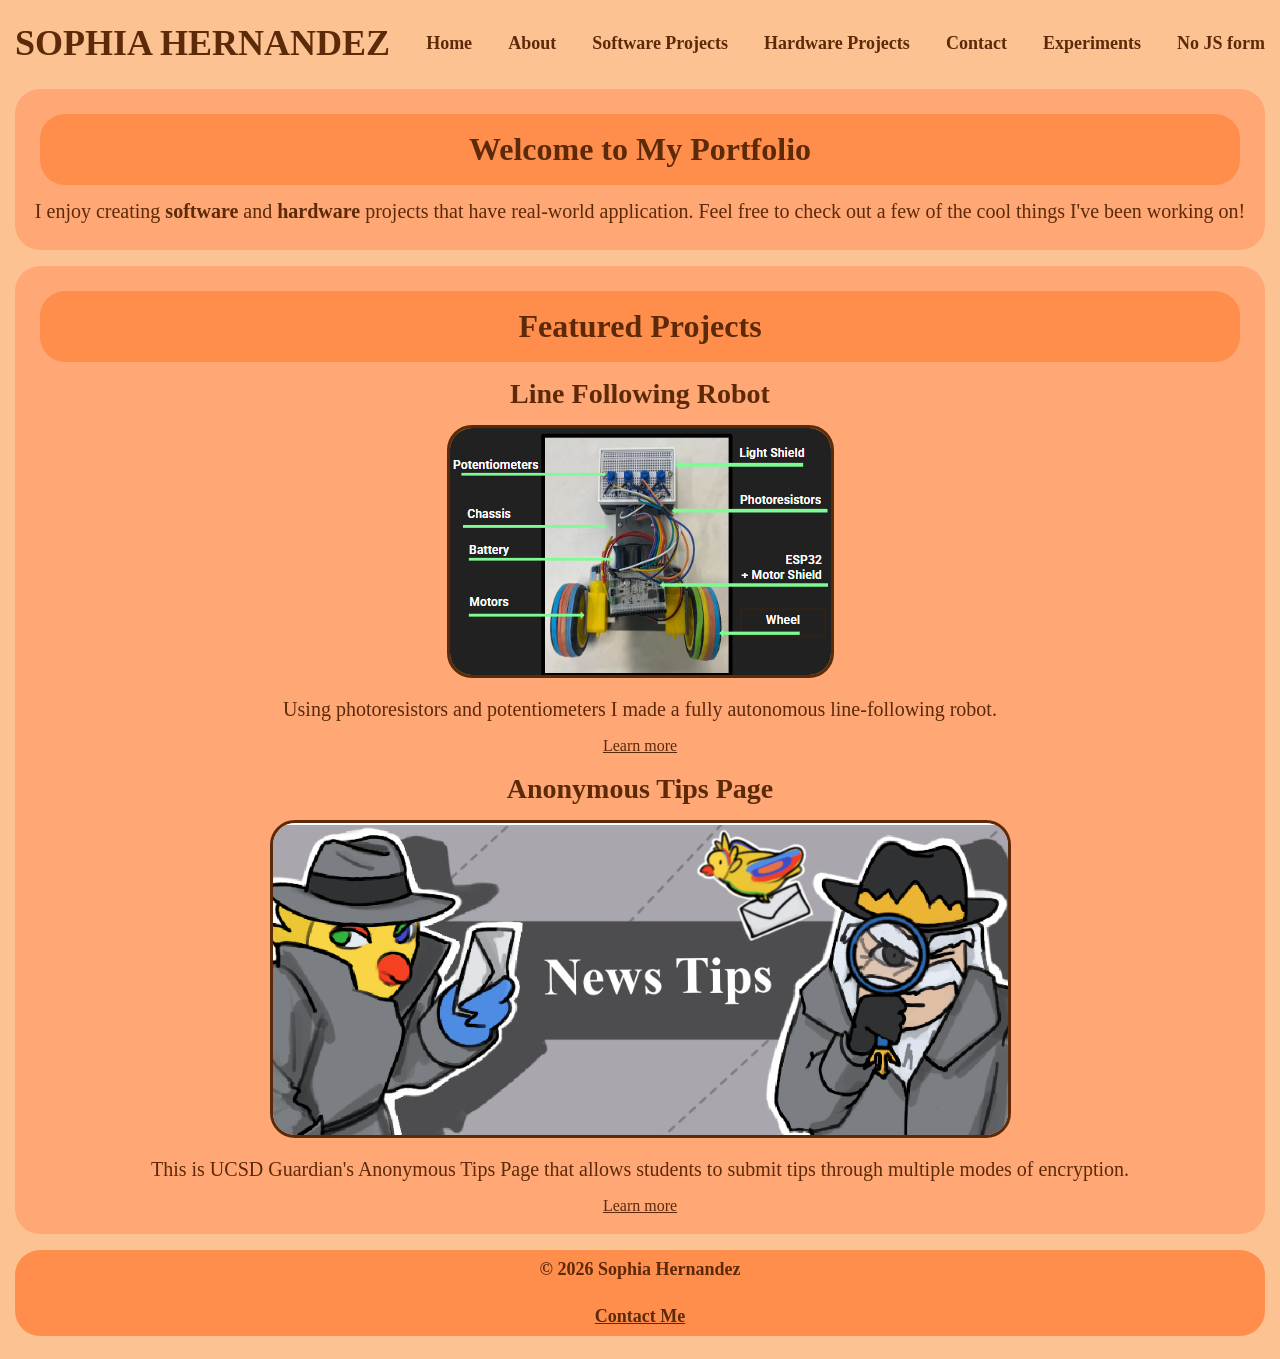
<file: index.html>
<!DOCTYPE html>
<html lang="en">
<head>
    <meta charset="UTF-8">
    <meta name="viewport" content="width=device-width, initial-scale=1.0">

    <title>Sophia Hernandez - Portfolio</title>
    <link rel="stylesheet" href="styles.css">
</head>

<body>
    <header>
        <nav>
            <ul>
                <li><h1>SOPHIA HERNANDEZ</h1></li>
                <li><a href="index.html">Home</a></li>
                <li><a href="about.html">About</a></li>
                <li><a href="software.html">Software Projects</a></li>
                <li><a href="hardware.html">Hardware Projects</a></li>
                <li><a href="contact.html">Contact</a></li>
                <li><a href="experiments.html">Experiments</a></li>
                <li><a href="form-no-js.html">No JS form</a></li>
            </ul>
        </nav>
    </header>

    <main>
        <section>
            <h2>Welcome to My Portfolio</h2>
            <p>
                I enjoy creating <strong>software</strong> and <strong>hardware</strong> projects 
                that have real-world application. Feel free to check out a few of the cool things I've been
                working on!
            </p>
        </section>
        <section>
            <h2>Featured Projects</h2>
            <article>
                <h3>Line Following Robot</h3>
                    <picture>
                        <source srcset="images/line-robot.png" type="image/png">
                        <img src="images/line-robot.png" alt="Line Following Robot with materials highlighted: Light shield,
                        photoresistors, potentiometers, motors, ESP32, wheel, motor shield, battery, and chassis.">
                    </picture>
                <p>Using photoresistors and potentiometers I made a fully autonomous line-following robot.</p>
                <a href="hardware.html">Learn more</a>
            </article>
            <article>
                <h3>Anonymous Tips Page</h3>
                    <picture>
                        <source srcset="images/anon-tips.png" type="image/png">
                        <img src="images/anon-tips.png" alt="Anonymous Tips Page Title Card with two investigator birds in the background.">
                    </picture>
                <p>This is UCSD Guardian's Anonymous Tips Page that allows students to submit tips through multiple modes of encryption.</p>
                <a href="software.html">Learn more</a>
            </article>
        </section>
    </main>

    <footer>
        <p>&copy; 2026 Sophia Hernandez</p>
        <p><a href="contact.html">Contact Me</a></p>
    </footer>
</body>
</html>
</file>
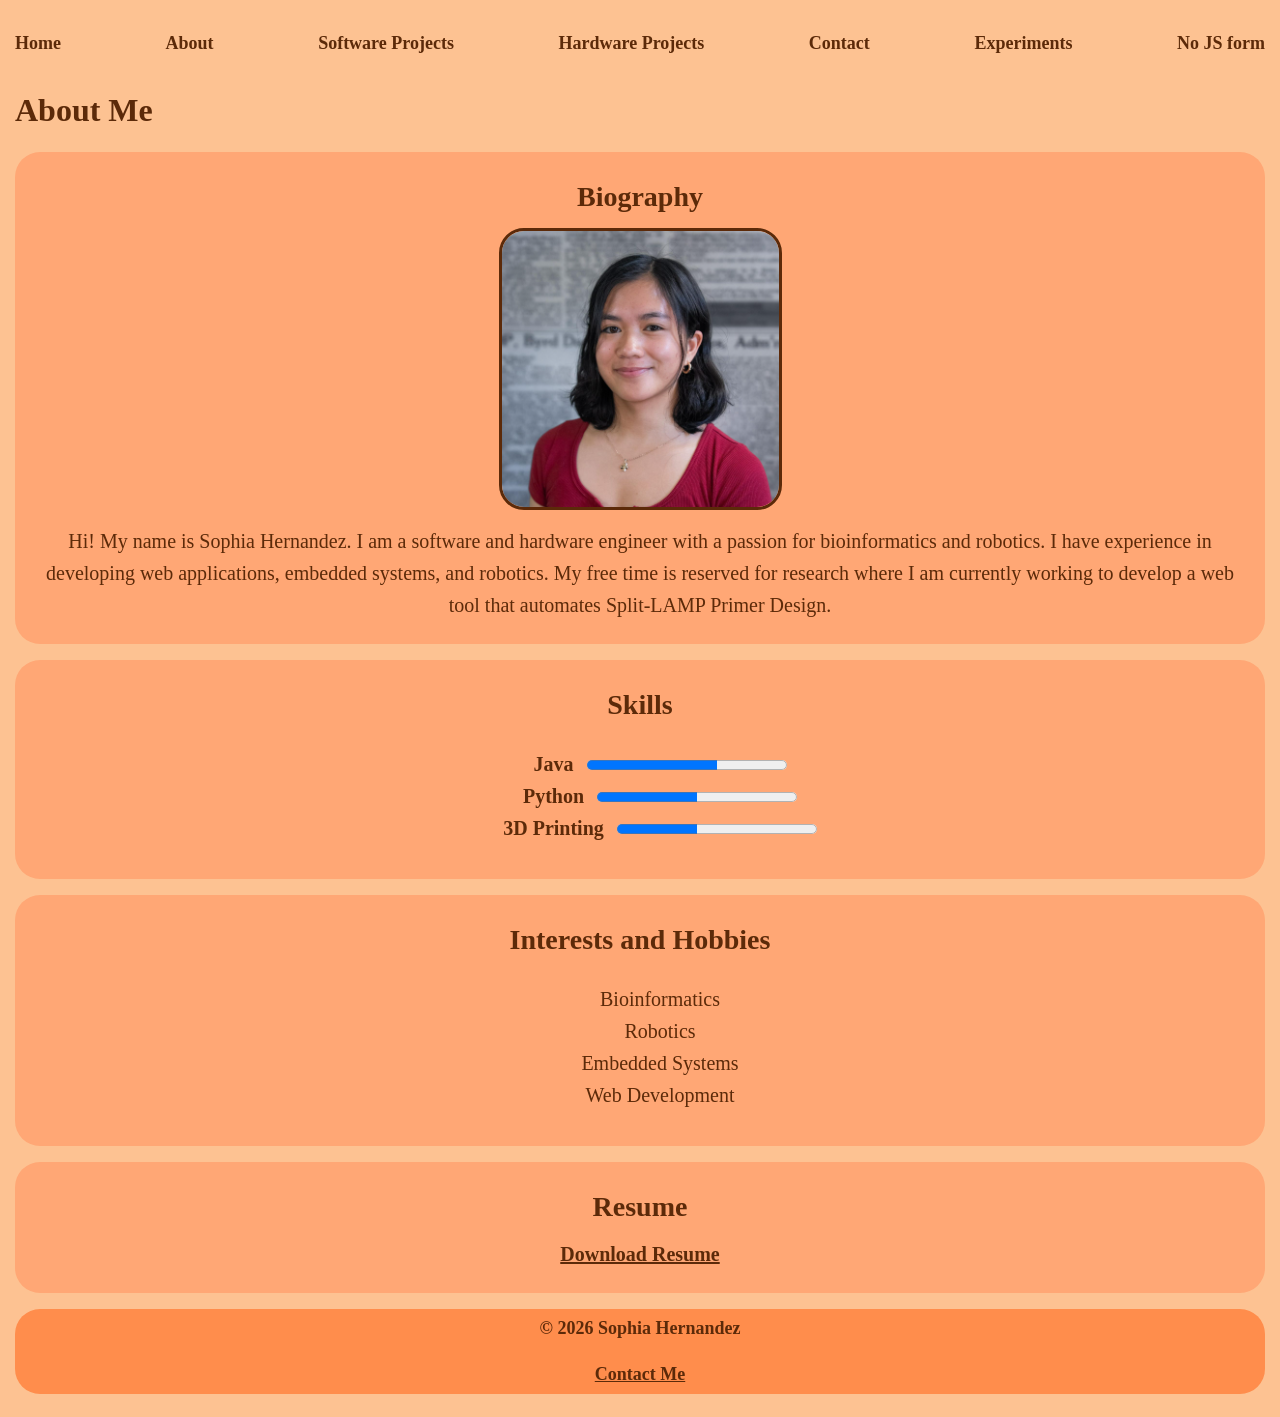
<file: about.html>
<!DOCTYPE html>
<html lang="en">
<head>
    <meta charset="UTF-8">
    <meta name="viewport" content="width=device-width, initial-scale=1.0">

    <title>About | Sophia Hernandez</title>
    <link rel="stylesheet" href="styles.css">
</head>

<body>
    <header>
        <nav>
            <ul>
                <li><a href="index.html">Home</a></li>
                <li><a href="about.html">About</a></li>
                <li><a href="software.html">Software Projects</a></li>
                <li><a href="hardware.html">Hardware Projects</a></li>
                <li><a href="contact.html">Contact</a></li>
                <li><a href="experiments.html">Experiments</a></li>
                <li><a href="form-no-js.html">No JS form</a></li>
            </ul>
        </nav>

    </header>

    <main>
        <h2>About Me</h2>

        <section>
            <h3>Biography</h3>
            <img src="images/portrait-sophia.png" alt="Sophia smiling and wearing a red shirt.">
            <p>
                Hi! My name is Sophia Hernandez. I am a software and hardware engineer with a passion for bioinformatics and robotics.
                I have experience in developing web applications, embedded systems, and robotics. My free time is reserved for research where
                I am currently working to develop a web tool that automates Split-LAMP Primer Design.
            </p>
        </section>
        
        <section>
            <h3>Skills</h3>
            <ul>
                <li>
                    <label for="skill-java">Java</label>
                    <progress id="skill-java" value="65" max="100"></progress>
                </li>
                <li>
                    <label for="skill-python">Python</label>
                    <progress id="skill-python" value="50" max="100"></progress>
                </li>
                <li>
                    <label for="skill-3D-printing">3D Printing</label>
                    <progress id="skill-3D-printing" value="40" max="100"></progress>
                </li>
            </ul>
        </section>

        <section>
            <h3>Interests and Hobbies</h3>
            <ul>
                <li>Bioinformatics</li>
                <li>Robotics</li>
                <li>Embedded Systems</li>
                <li>Web Development</li>
            </ul>
        </section>

        <section>
            <h3>Resume</h3>
            <p><a href="resume.pdf" target="_blank" rel="noopener noreferrer">Download Resume</a></p>
        </section>
    </main>

    <footer>
        <p>&copy; 2026 Sophia Hernandez</p>
        <p><a href="contact.html">Contact Me</a></p>
    </footer>
</body>
</html>
</file>
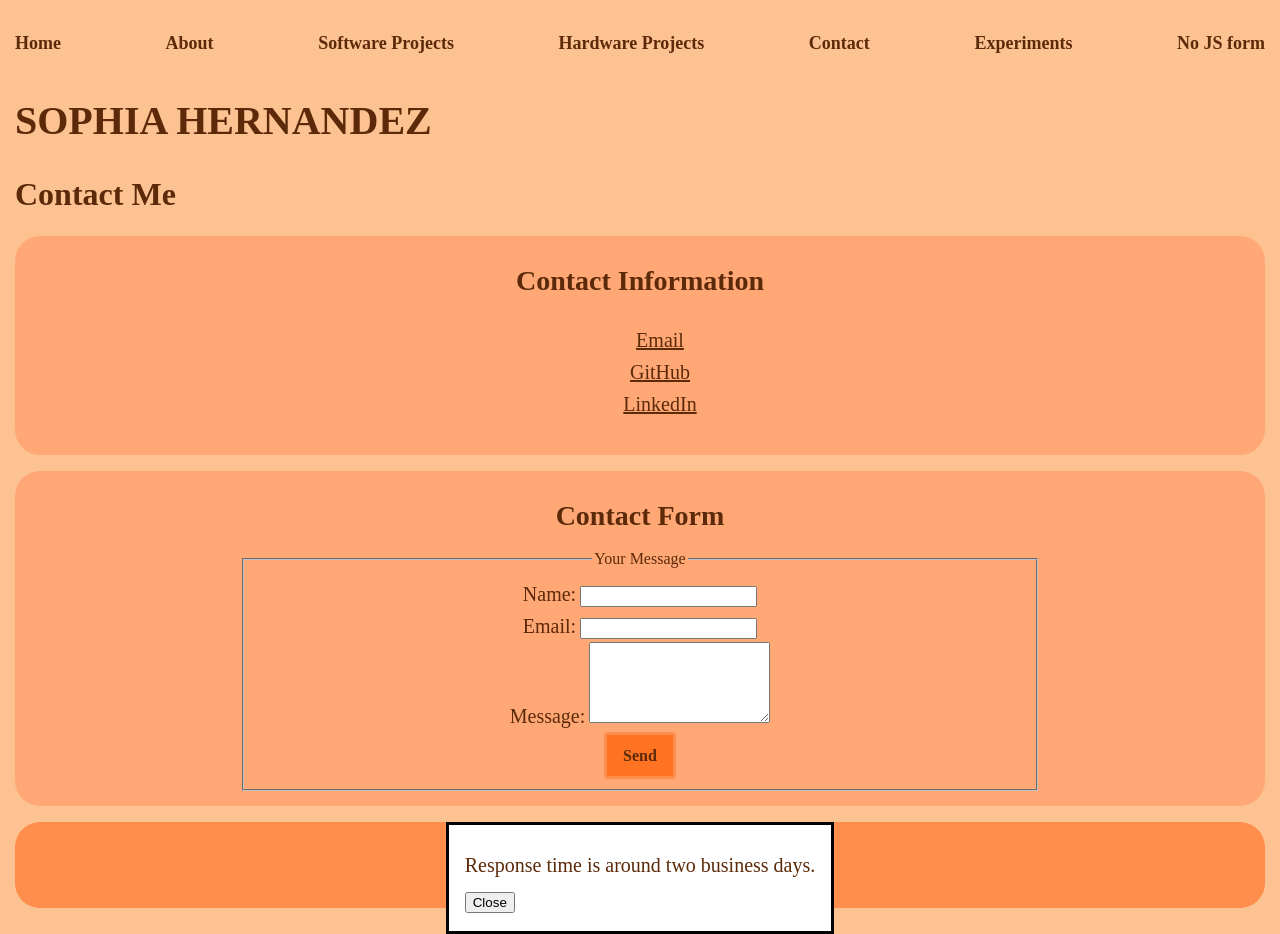
<file: contact.html>
<!DOCTYPE html>
<html lang="en">
<head>
    <meta charset="UTF-8">
    <meta name="viewport" content="width=device-width, initial-scale=1.0">

    <title>Contact | Sophia Hernandez</title>
    <link rel="stylesheet" href="styles.css">
</head>

<body>
    <header>
        <nav>
            <ul>
                <li><a href="index.html">Home</a></li>
                <li><a href="about.html">About</a></li>
                <li><a href="software.html">Software Projects</a></li>
                <li><a href="hardware.html">Hardware Projects</a></li>
                <li><a href="contact.html">Contact</a></li>
                <li><a href="experiments.html">Experiments</a></li>
                <li><a href="form-no-js.html">No JS form</a></li>
            </ul>
        </nav>
        <h1>SOPHIA HERNANDEZ</h1>
    </header>

    <main>
        <h2>Contact Me</h2>

        <section>
            <h3>Contact Information</h3>
            <ul>
                <li><a href="mailto:seh013@ucsd.edu">Email</a></li>
                <li><a href="https://github.com/zenbladee" target="_blank" rel="noopener noreferrer">GitHub</a></li>
                <li><a href="https://www.linkedin.com/in/sophia-hernandez-35a32a337" target="_blank" rel="noopener noreferrer">LinkedIn</a></li>
            </ul>
        </section>
        
        <section>
            <h3>Contact Form</h3>
            <form action="#" method="post">
                <fieldset>
                    <legend>Your Message</legend>

                    <label for="name">Name:</label>
                    <input type="text" id="name" name="name" required>  

                    <br>

                    <label for="email">Email:</label>
                    <input type="email" id="email" name="email" required>

                    <br>

                    <label for="message">Message:</label>
                    <textarea id="message" name="message" rows="5" required></textarea>

                    <br>

                    <button type="submit">Send</button>
                </fieldset>
            </form>
        </section>

        <dialog id="contact-dialog" open>
            <p>Response time is around two business days.</p>
            <button commandfor="contact-dialog" command="close">Close</button>
        </dialog>

        <noscript>
            <p>This site can operate without JavaScript.</p>
        </noscript>
    </main>

    <footer>
        <p>&copy; 2026 Sophia Hernandez</p>
        <p><a href="contact.html">Contact Me</a></p>
    </footer>
</body>
</html>
</file>
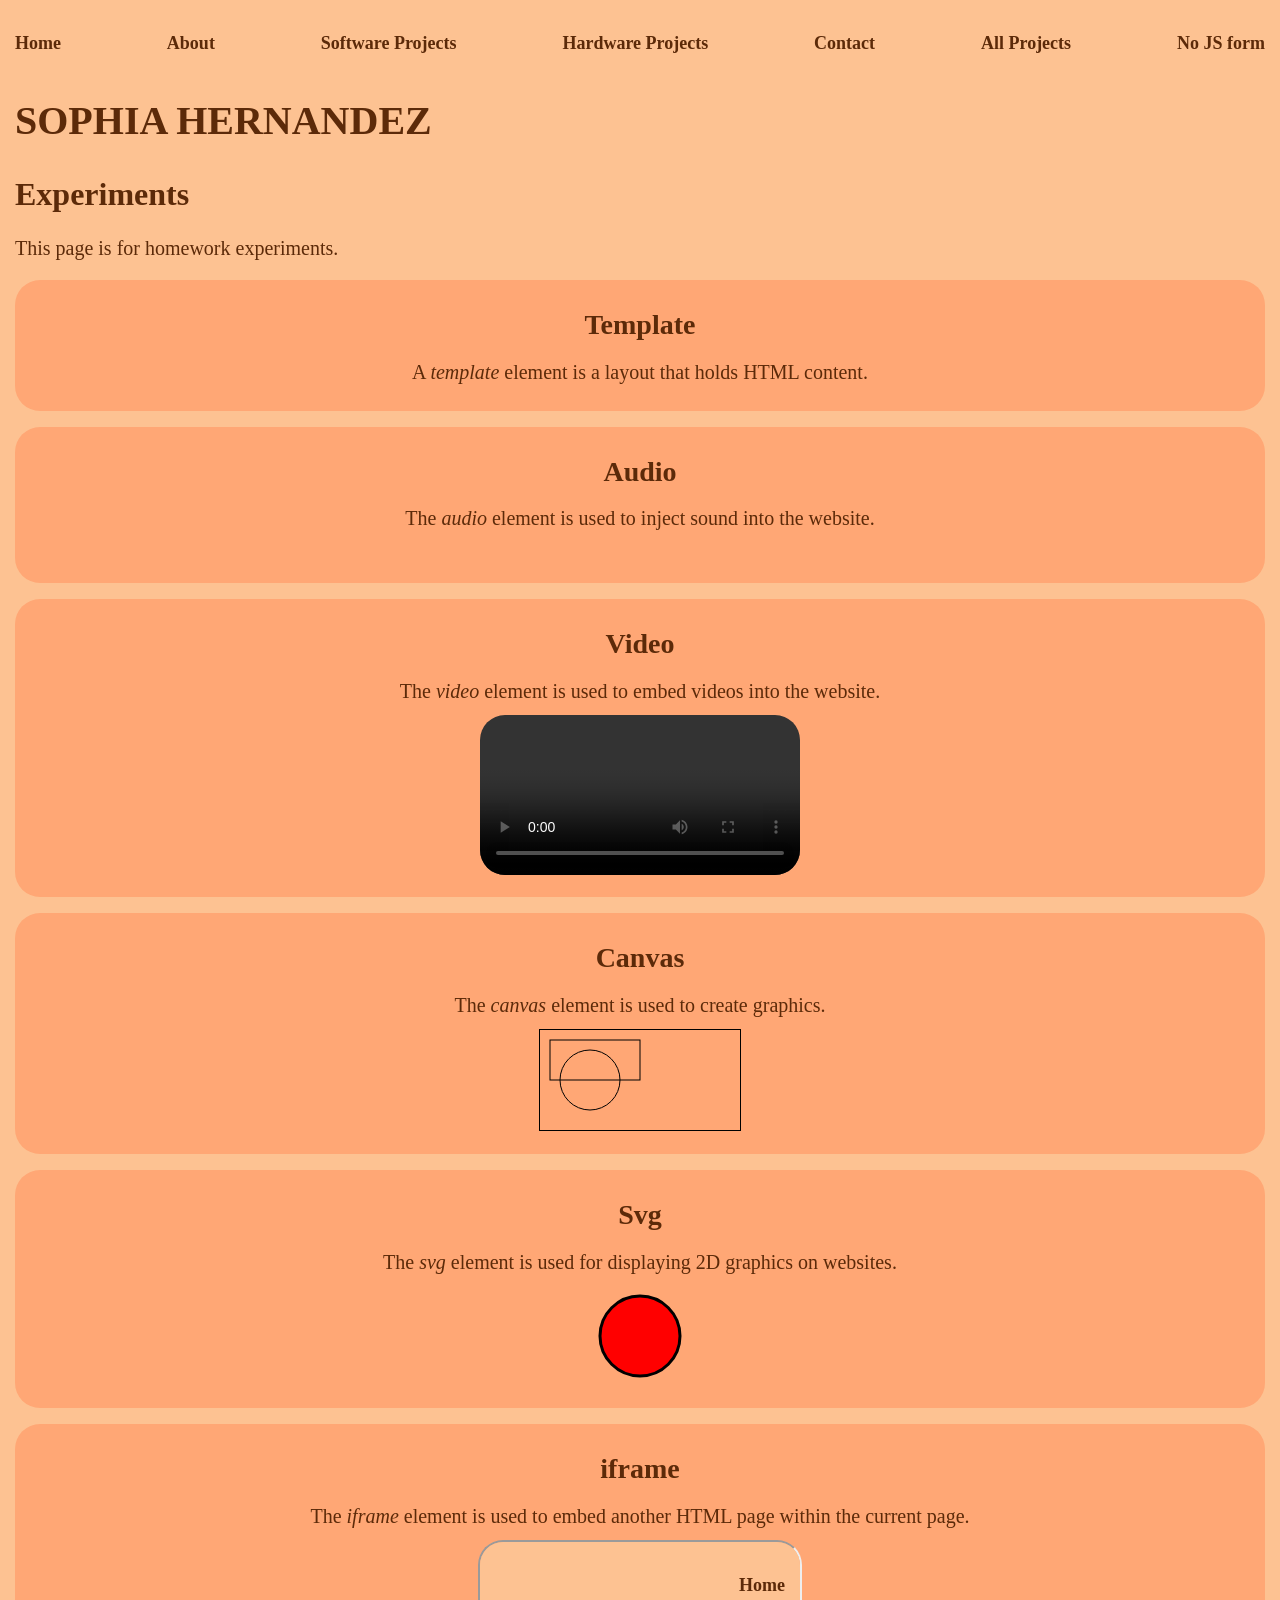
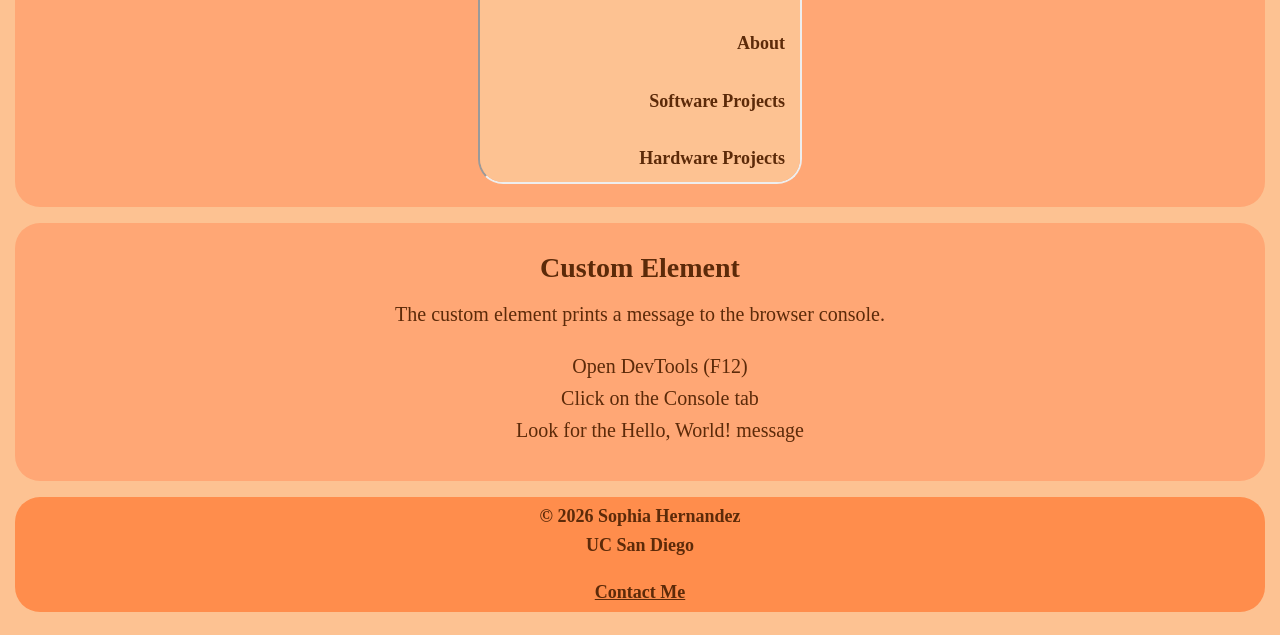
<file: experiments.html>
<!DOCTYPE html>
<html lang="en">
<head>
    <meta charset="UTF-8">
    <meta name="viewport" content="width=device-width, initial-scale=1.0">

    <title>Experiments | Sophia Hernandez</title>
    <link rel="stylesheet" href="styles.css">

</head>

<body>
    <header>
        <nav>
            <ul>
                <li><a href="index.html">Home</a></li>
                <li><a href="about.html">About</a></li>
                <li><a href="software.html">Software Projects</a></li>
                <li><a href="hardware.html">Hardware Projects</a></li>
                <li><a href="contact.html">Contact</a></li>
                <li><a href="experiments.html">All Projects</a></li>
                <li><a href="form-no-js.html">No JS form</a></li>
            </ul>
        </nav>
        <h1>SOPHIA HERNANDEZ</h1>
    </header>

    <main>
        <h2>Experiments</h2>

        <p>
            This page is for homework experiments.
        </p>

        <section>
            <h3>Template</h3>
            <p>
                A <em>template</em> element is a layout that holds HTML content.
            </p>
            <template id="paragraph-template">
                <h4>Template Title</h4>
                <p>This is a paragraph inside the template.</p>
            </template>
        </section>

        <section>
            <h3>Audio</h3>
            <p>The <em>audio</em> element is used to inject sound into the website.</p>
            <audio controls>
                <source src="audio/sample-audio.mp3" type="audio/mpeg">
            </audio>
        </section>

        <section>
            <h3>Video</h3>
            <p>The <em>video</em> element is used to embed videos into the website.</p>
            <video controls width="320" height="240">
                <source src="video/sample-video.mp4" type="video/mp4">
            </video>
        </section>

        <section>
            <h3>Canvas</h3>
            <p>The <em>canvas</em> element is used to create graphics.</p>
            <canvas id="myCanvas" width="200" height="100" style="border:1px solid #000000;">
            </canvas>
        </section>

        <section>
            <h3>Svg</h3>
            <div>
                <p>
                    The <em>svg</em> element is used for displaying 2D graphics on websites.
                </p>
                <svg width="100" height="100">
                    <circle cx="50" cy="50" r="40" stroke="black" stroke-width="3" fill="red" />
                </svg>
            </div>
        </section>

        <section>
            <h3>iframe</h3>
            <p>The <em>iframe</em> element is used to embed another HTML page within the current page.</p>
            <iframe src="about.html" width="320" height="240"></iframe>
        </section>

        <section>
            <h3>Custom Element</h3>
            <p> 
                The custom element prints a message to the browser console.
            </p>
            <ol>
                <li>Open DevTools (<span>F12</span>)</li>
                <li>Click on the Console tab</li>
                <li>Look for the Hello, World! message</li>
            </ol>
            <hello-world></hello-world>
        </section>

    </main>
    <footer>
        <p>&copy; 2026 Sophia Hernandez <br> UC San Diego</p>
        <p><a href="contact.html">Contact Me</a></p>
    </footer>

    <script>
        const canvas = document.getElementById('myCanvas');
        const ctx = canvas.getContext('2d');
        ctx.strokeStyle ="black";
        ctx.strokeRect(10, 10, 90, 40);
        ctx.beginPath();
        ctx.arc(50, 50, 30, 0, 2 * Math.PI);
        ctx.stroke();
    </script>

    <script>
        class HelloWorld extends HTMLElement {
            connectedCallback() {
                console.log('Hello World!');
            }
        }

        customElements.define('hello-world', HelloWorld);
    </script>
</body>
</html>
</file>
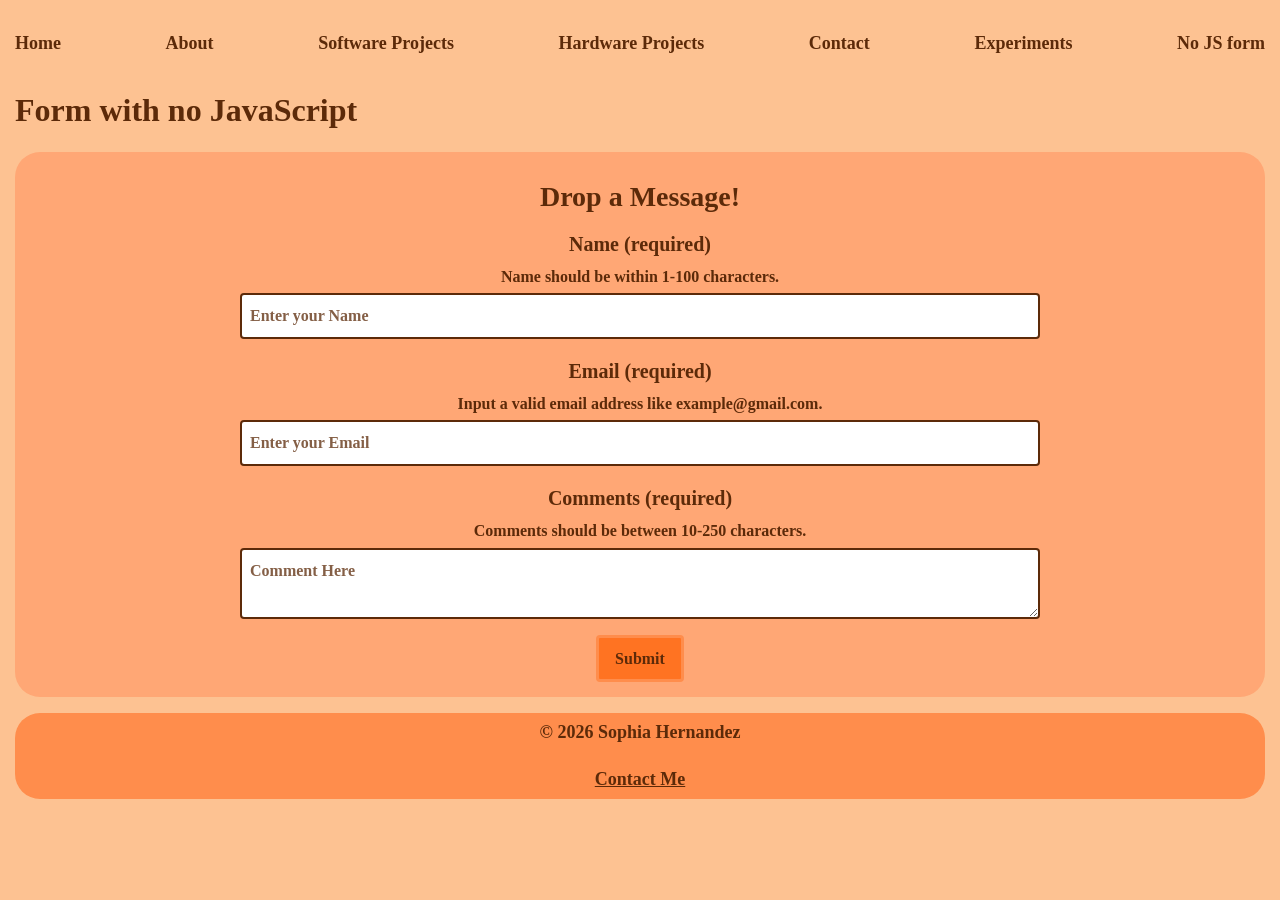
<file: form-no-js.html>
<!DOCTYPE html>
<html lang="en">
<head>
    <meta charset="UTF-8">
    <meta name="viewport" content="width=device-width, initial-scale=1.0">

    <title>No JS Contact Form | Sophia Hernandez</title>
    <link rel="stylesheet" href="styles.css">
</head>

<body>
    <header>
        <nav>
            <ul>
                <li><a href="index.html">Home</a></li>
                <li><a href="about.html">About</a></li>
                <li><a href="software.html">Software Projects</a></li>
                <li><a href="hardware.html">Hardware Projects</a></li>
                <li><a href="contact.html">Contact</a></li>
                <li><a href="experiments.html">Experiments</a></li>
                <li><a href="form-no-js.html">No JS form</a></li>
            </ul>
        </nav>
    </header>

    <main>
        <h2>Form with no JavaScript</h2>

        <section>
            <h3>Drop a Message!</h3>

            <form action="https://httpbin.org/post" method="post">
                <!-- name field -->
                 <div class="field">
                    <label for="name">Name (required)</label>
                    <small id="name-hint" aria-describedby="name">Name should be within 1-100 characters.</small>
                    <input type="text" id="name" name="name" autocomplete="name" placeholder="Enter your Name" minlength="1" maxlength="100" required>                
                </div>

                <!-- email field -->
                <div class="field">
                    <label for="email">Email (required) </label>
                    <small id="email-hint" aria-describedby="email">Input a valid email address like example@gmail.com.</small>
                    <input type="email" id="email" name="email" autocomplete="email" placeholder="Enter your Email" required>
                </div>

                <!-- comment field -->
                <div class="field">
                    <label for="comments">Comments (required)</label>
                    <small id="comments-hint" aria-describedby="comments">Comments should be between 10-250 characters.</small>
                    <textarea id="comments" name="comments" placeholder="Comment Here" required minlength="10" maxlength="250"></textarea>
                </div>

                <!-- hidden possible_bot field -->
                <input type="hidden" name="possible_bot" value="true">

                <!-- submit button -->
                <button type="submit">Submit</button>
            </form>
        </section>
        
    </main>

    <footer>
        <p>&copy; 2026 Sophia Hernandez</p>
        <p><a href="contact.html">Contact Me</a></p>
    </footer>
</body>
</html>
</file>
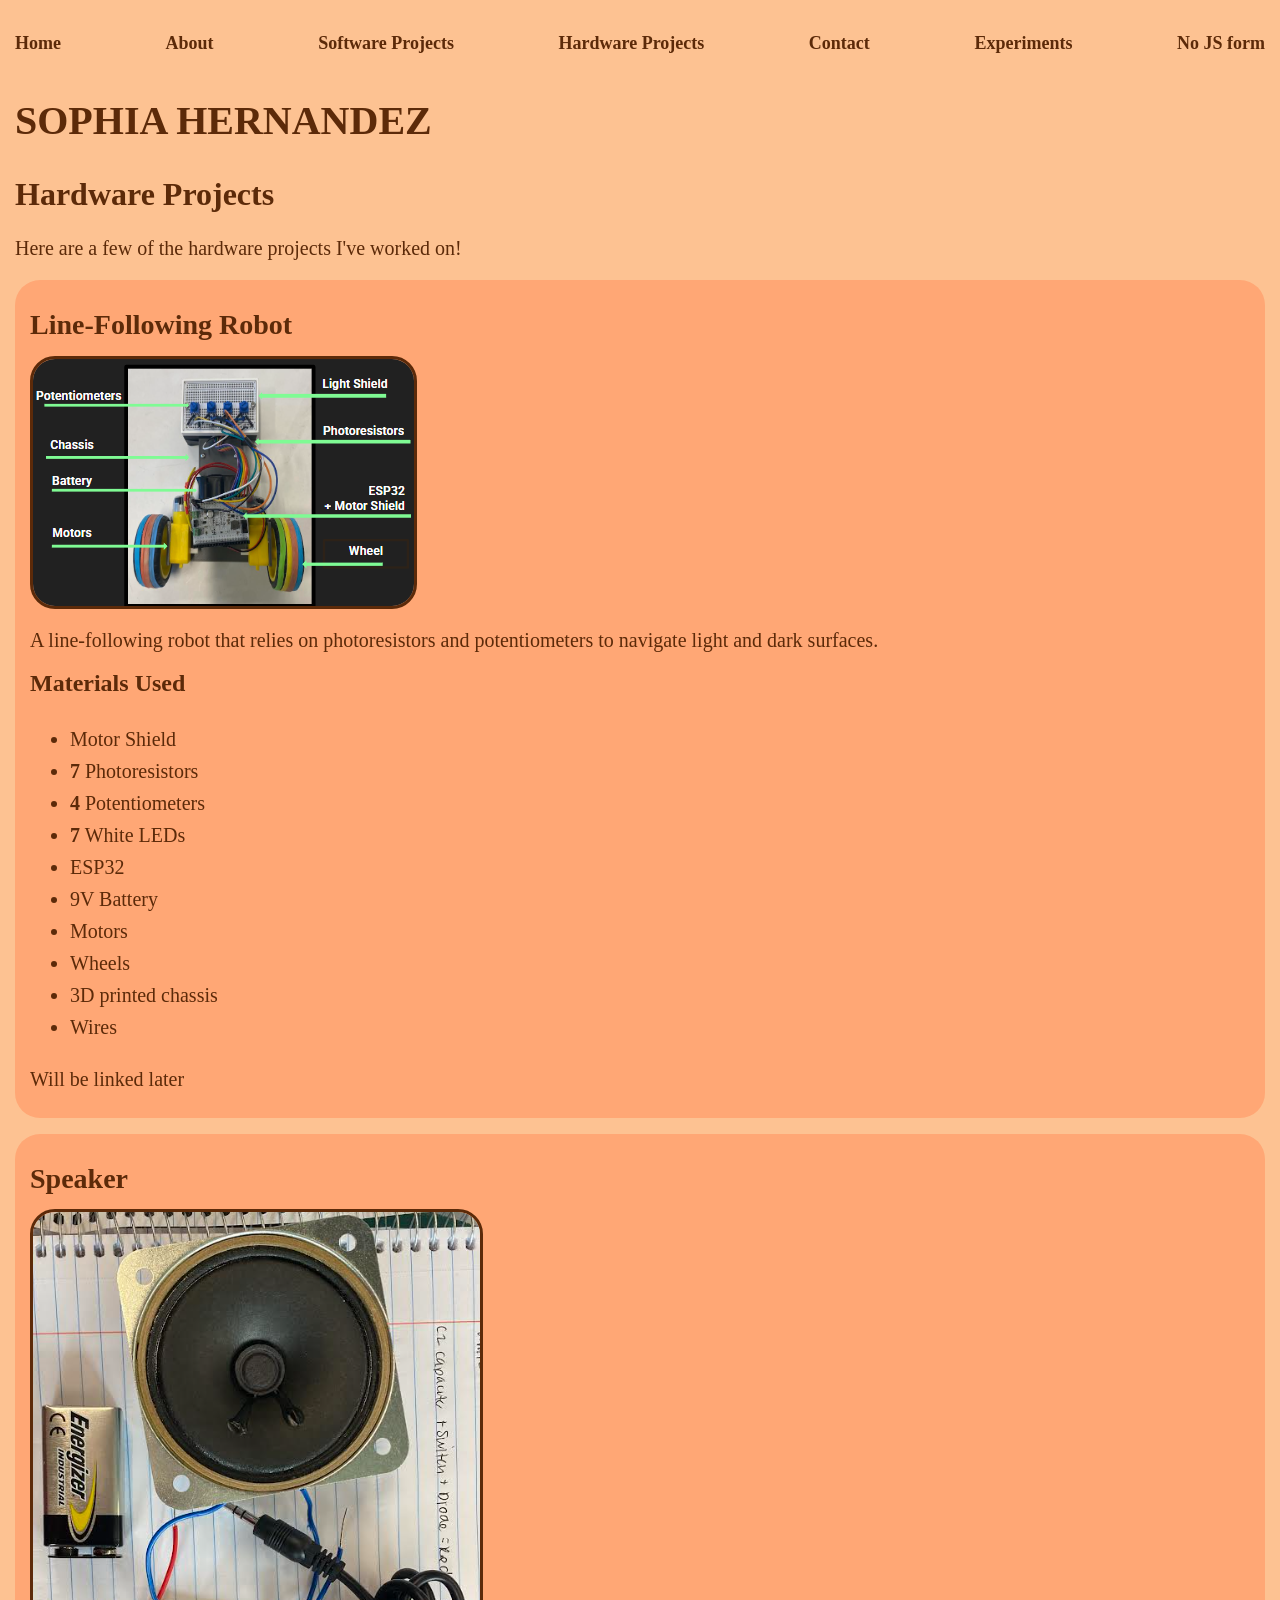
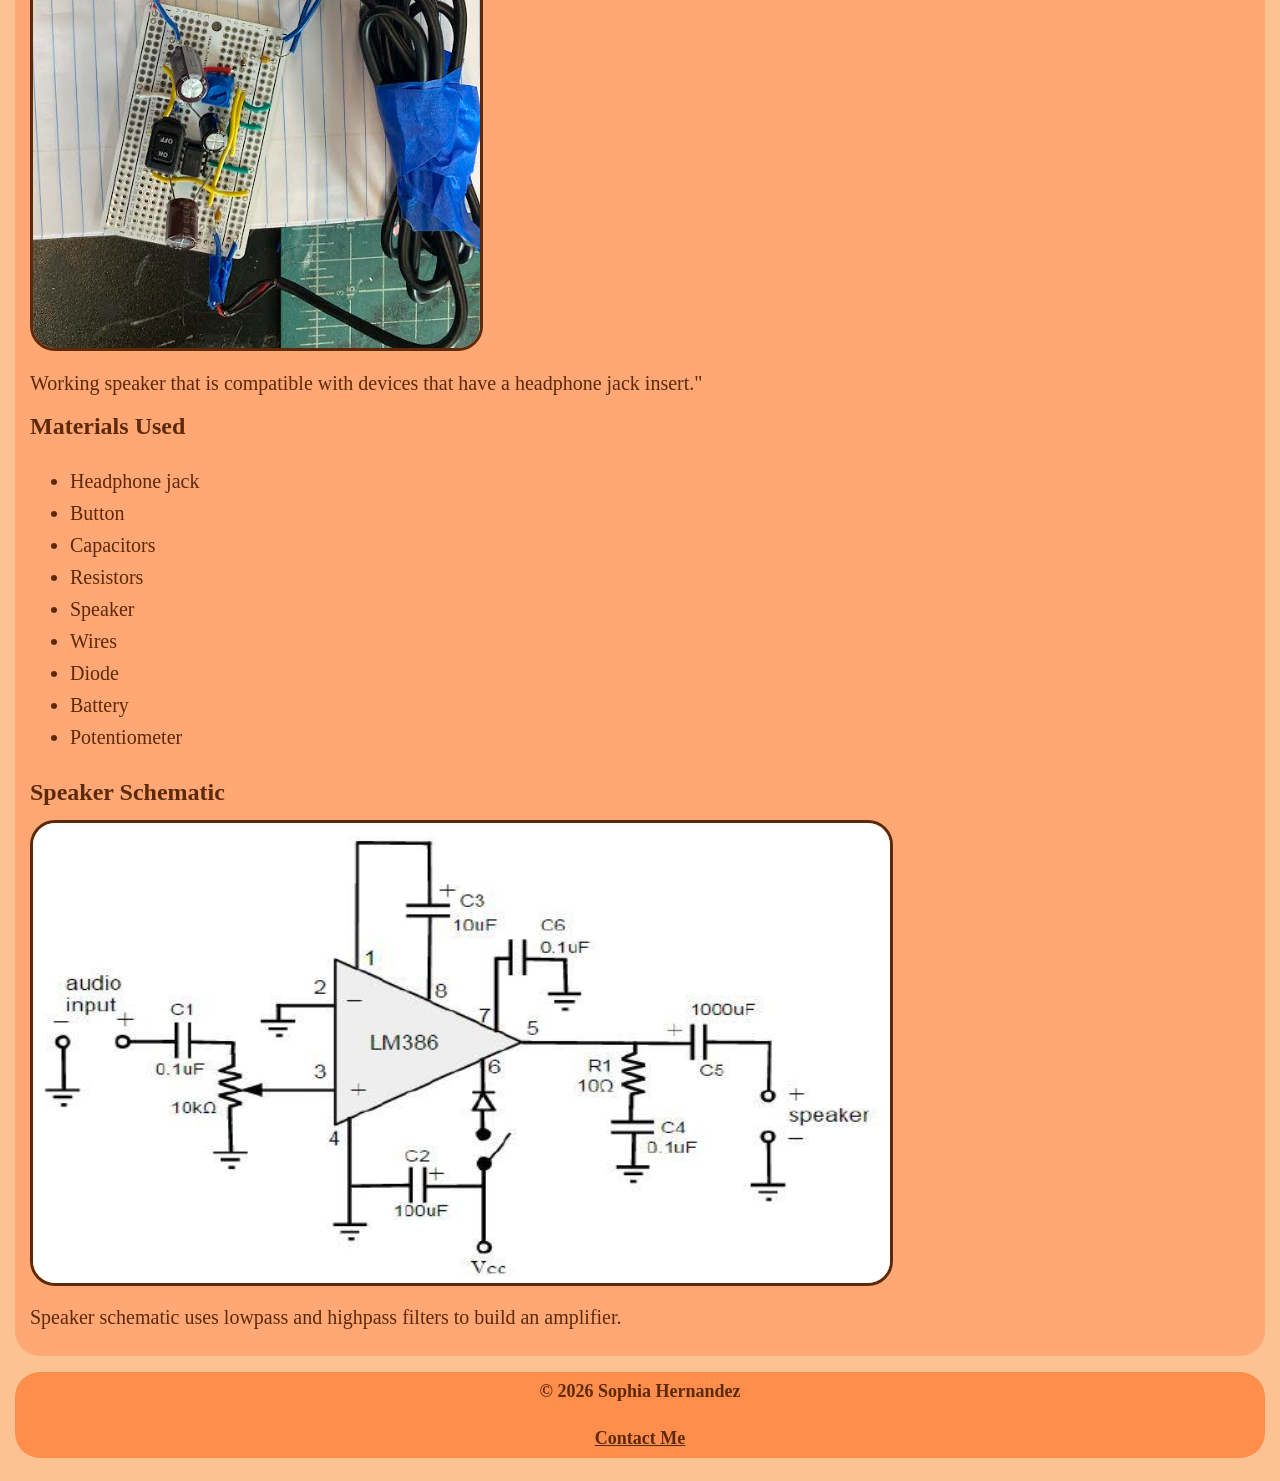
<file: hardware.html>
<!DOCTYPE html>
<html lang="en">
<head>
    <meta charset="UTF-8">
    <meta name="viewport" content="width=device-width, initial-scale=1.0">

    <title>Hardware Projects | Sophia Hernandez</title>
    <link rel="stylesheet" href="styles.css">
</head>

<body>
    <header>
        <nav>
            <ul>
                <li><a href="index.html">Home</a></li>
                <li><a href="about.html">About</a></li>
                <li><a href="software.html">Software Projects</a></li>
                <li><a href="hardware.html">Hardware Projects</a></li>
                <li><a href="contact.html">Contact</a></li>
                <li><a href="experiments.html">Experiments</a></li>
                <li><a href="form-no-js.html">No JS form</a></li>
            </ul>
        </nav>
        <h1>SOPHIA HERNANDEZ</h1>
    </header>

    <main>
        <h2>Hardware Projects</h2>
        <p>Here are a few of the hardware projects I've worked on!</p>
        <project-card>
            <article>
                <h3>Line-Following Robot</h3>
                <img src="images/line-robot.png" alt="Line Following Robot with materials highlighted: Light shield,
                    photoresistors, potentiometers, motors, ESP32, wheel, motor shield, battery, and chassis">
                <p>
                   A line-following robot that relies on photoresistors and potentiometers to navigate light and dark surfaces.
                </p>
                <h4>Materials Used</h4>
                <ul>
                    <li>Motor Shield</li>
                    <li><b>7</b> Photoresistors</li>
                    <li><b>4</b> Potentiometers</li>
                    <li><b>7</b> White LEDs</li>
                    <li>ESP32</li>
                    <li>9V Battery</li>
                    <li>Motors</li>
                    <li>Wheels</li>
                    <li>3D printed chassis</li>
                    <li>Wires</li>
                </ul>
                <p>Will be linked later</p>
            </article>
        </project-card>
        <project-card>
            <article>
                <h3>Speaker</h3>
                <img src="images/speaker.png" alt="Photograph of speaker circuit with headphone jack and speaker circuit. Background is a desk and and a notebook.">
                <p>Working speaker that is compatible with devices that have a headphone jack insert."</p>
                <h4>Materials Used</h4>
                <ul>
                    <li>Headphone jack</li>
                    <li>Button</li>
                    <li>Capacitors</li>
                    <li>Resistors</li>
                    <li>Speaker</li>
                    <li>Wires</li>
                    <li>Diode</li>
                    <li>Battery</li>
                    <li>Potentiometer</li>
                </ul>
                <h4>Speaker Schematic</h4>
                <img src="images/speaker-schematic.png" alt="Speaker schematic with all variables labeled and listed. Circuit consists of a highpass and lowpass filter.">
                <p>Speaker schematic uses lowpass and highpass filters to build an amplifier. </p>
            </article>
        </project-card>
    </main>
    <footer>
        <p>&copy; 2026 Sophia Hernandez</p>
        <p><a href="contact.html">Contact Me</a></p>
    </footer>
</body>
</html>
</file>
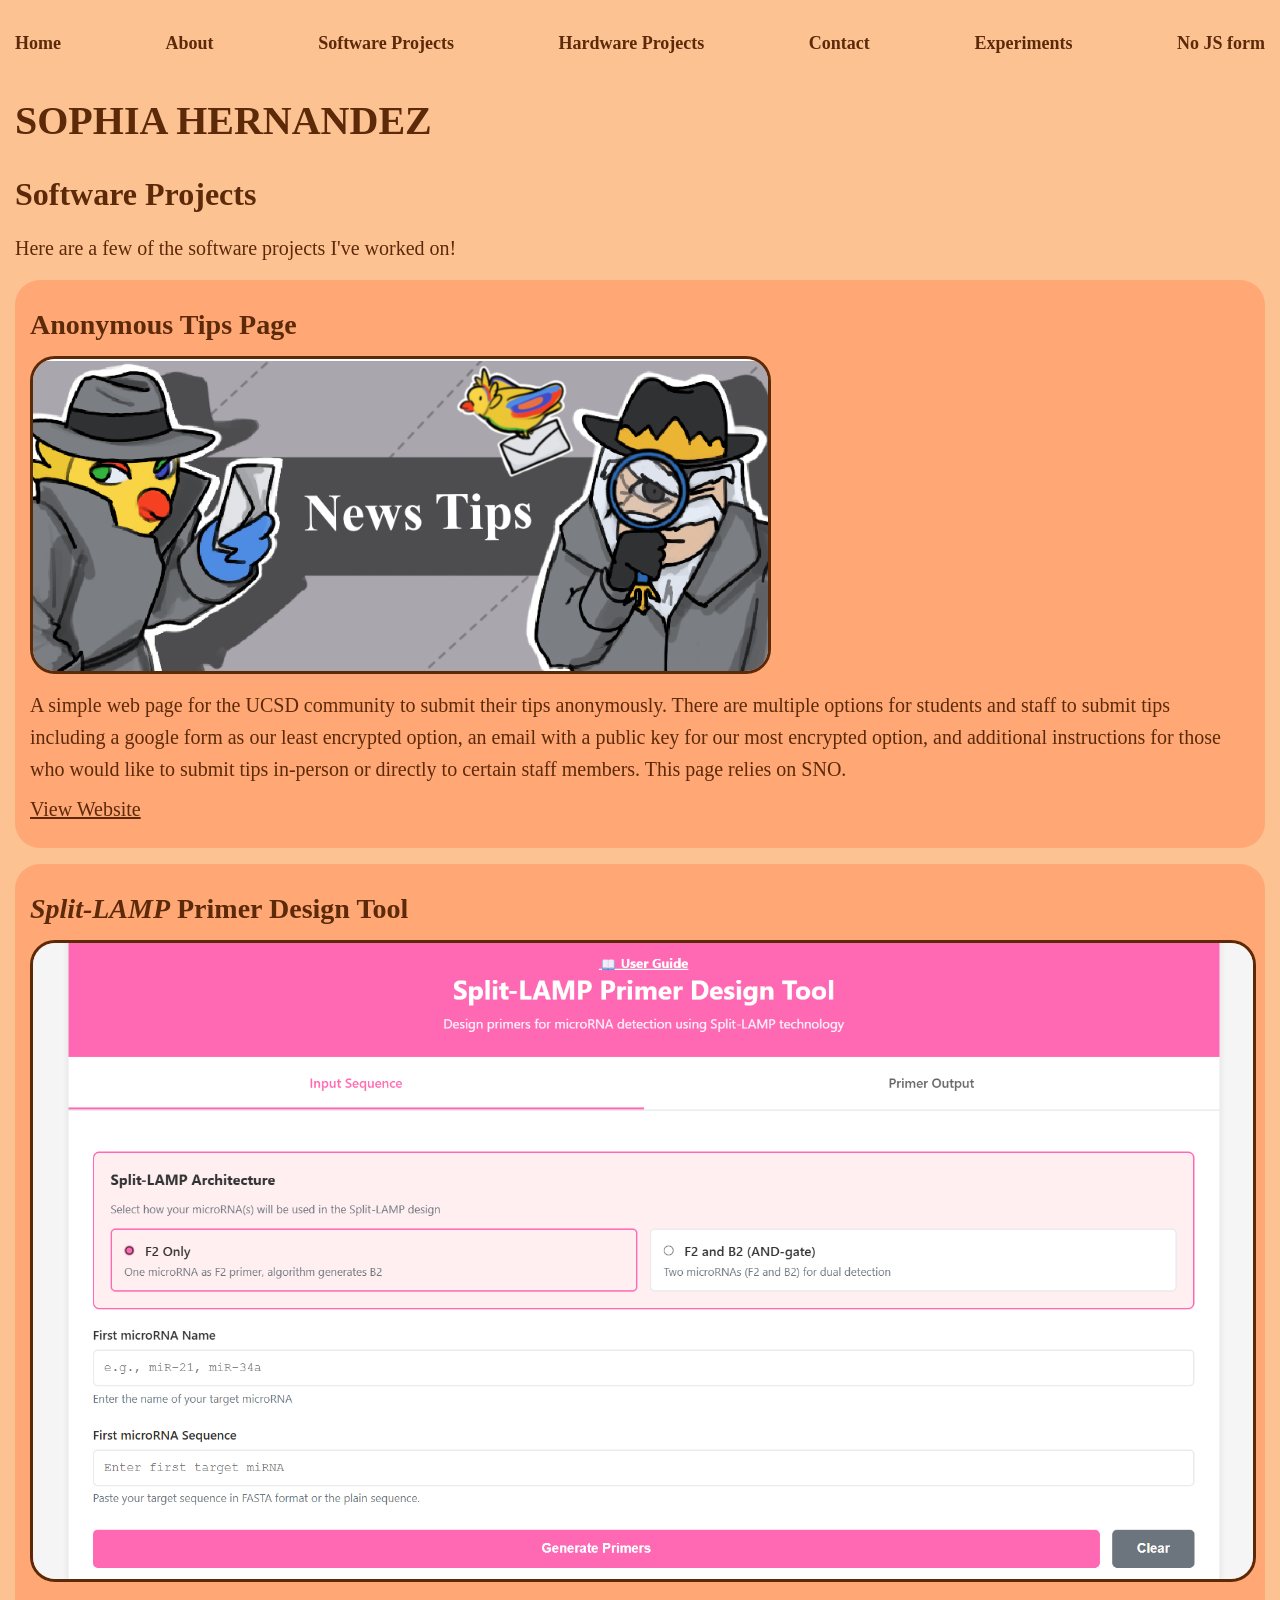
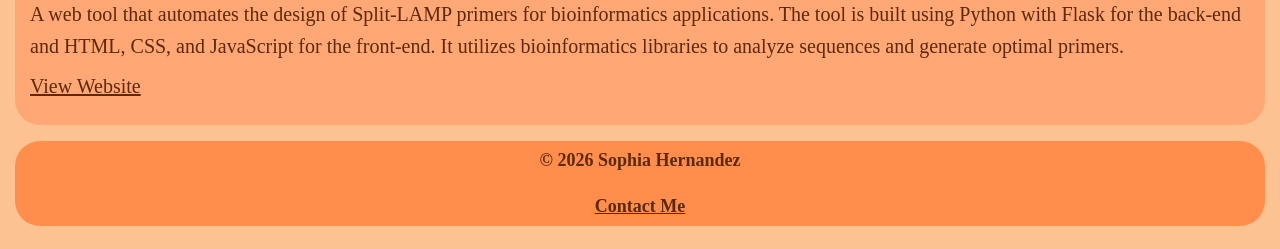
<file: software.html>
<!DOCTYPE html>
<html lang="en">
<head>
    <meta charset="UTF-8">
    <meta name="viewport" content="width=device-width, initial-scale=1.0">

    <title>Software Projects | Sophia Hernandez</title>
    <link rel="stylesheet" href="styles.css">
</head>

<body>
    <header>
        <nav>
            <ul>
                <li><a href="index.html">Home</a></li>
                <li><a href="about.html">About</a></li>
                <li><a href="software.html">Software Projects</a></li>
                <li><a href="hardware.html">Hardware Projects</a></li>
                <li><a href="contact.html">Contact</a></li>
                <li><a href="experiments.html">Experiments</a></li>
                <li><a href="form-no-js.html">No JS form</a></li>
            </ul>
        </nav>
        <h1>SOPHIA HERNANDEZ</h1>
    </header>

    <main>
        <h2>Software Projects</h2>
        <p>Here are a few of the software projects I've worked on!</p>
        <project-card>
            <article>
                <h3>Anonymous Tips Page</h3>
                <img src="images/anon-tips.png" alt="Anonymous Tips Page Title Card with two investigator birds in the background.">
                <p>
                    A simple web page for the UCSD community to submit their tips anonymously. There are multiple options for students and staff to submit tips
                    including a google form as our least encrypted option, an email with a public key for our most encrypted option, and additional instructions for 
                    those who would like to submit tips in-person or directly to certain staff members. This page relies on SNO.
                </p>
                <p><a href="https://ucsdguardian.org/news-tips/" target="_blank" rel="noopener noreferrer">View Website</a></p>
            </article>
        </project-card>
        <project-card>
            <article>
                <h3><i>Split-LAMP</i> Primer Design Tool</h3>
                <img src="images/split-lamp-tool.png" alt="Screenshot of the Split-LAMP Primer Design Tool input fields as well as a user guide
                    which is located at the top.">
                <p>
                    A web tool that automates the design of Split-LAMP primers for bioinformatics applications. 
                    The tool is built using Python with Flask for the back-end and HTML, CSS, and JavaScript for the front-end. 
                    It utilizes bioinformatics libraries to analyze sequences and generate optimal primers.
                </p>
                <p><a href="https://vsantiago-ucsd.github.io/ESRP_Split-LAMP_Primer_Design_Tool/" target="_blank" rel="noopener noreferrer">View Website</a></p>
            </article>
        </project-card>
    </main>
    <footer>
        <p>&copy; 2026 Sophia Hernandez</p>
        <p><a href="contact.html">Contact Me</a></p>
    </footer>
</body>
</html>
</file>
<file: styles.css>
/* Custom Properties on Root */

:root {
    /* Colors */
    --color-bg: rgb(253, 194, 146); /* softer background */
    --color-section-bg: rgb(255, 167, 117);
    --color-blocks: rgb(255, 141, 76);
    --color-text: rgb(92, 42, 9);
    --color-button: rgb(255, 115, 34);
    --color-button-border: rgb(240, 97, 2);
    --outline-color: rgb(92,42, 9);

    /* Font Stack */
    --font-all: "Times New Roman", Times, serif;
    --font18: 1.125rem;

    /* Layout Value */
    --max-width: 1500px;
    --padding: 15px;
    --border-rad: 25px;
}

/* Body Styles */
body {
    /* Typography and Inheritance Section */
    background-color: var(--color-bg);
    font-family: var(--font-all);
    color: var(--color-text);
    line-height: 1.6;

    /* Layout and Box Model */
    max-width: var(--max-width);
    margin: 0 auto; /* 0's at the top and bottom and centers page */
    padding: var(--padding);
}

/* Headers  */
h1 {
    color: var(--color-text);
    font-size: 2.5rem;
    margin-top: 1rem;
    margin-bottom: 1rem;
}

h2 {
    color: var(--color-text);
    font-size: 2rem;
    margin-top: 0.75rem;
    margin-bottom: 0.75rem;
}

h3 {
    color: var(--color-text);
    font-size: 1.75rem;
    margin-top: 0.5rem;
    margin-bottom: 0.5rem;
}

h4 {
    color: var(--color-text);
    font-size: 1.5rem;
    margin-top: 0.5rem;
    margin-bottom: 0.5rem;
}

p {
    color: var(--color-text);
    font-size: 1.25rem;
    margin-top: 0.5rem;
    margin-bottom: 0.5rem;
}

section {
    background-color: var(--color-section-bg);
    border-radius: 25px;
    padding: var(--padding);
    margin-top: 1rem;
    margin-bottom: 1rem;

    justify-content: center;
    text-align: center;
}

section h2 {
    background-color: var(--color-blocks);
    border-radius: 25px;
    margin: 10px;
    padding: 10px;
}

section > ul {
    list-style: none;
}

label {
    font-size: 1.25rem;
}

section li label {
    font-size: 1.25rem;
    font-weight: bold;
}

ol {
    list-style: none;
    font-size: 1.25rem;
}

ul {
    font-size: 1.25rem;
}

/* Navigation */
nav {
    gap: 0;
}
/* Selectors in Context */
nav > ul{ /* This is a child combinator which targets the ul tag and it is a child of nav*/
    list-style: none;
    margin: 0;
    padding: 0; /* Padding to the left and right*/
    flex-wrap: wrap;
    display: flex;
    justify-content: space-between;
}

nav li {
    margin: 0;
    padding: 0;
}

nav li h1 {
    font-size: 2.25rem;
    color: var(--color-text);
    text-decoration-line: none;
    font-weight: bold;

    margin: 0;
    
    flex-wrap: wrap;
    display: flex;
    justify-content: left;
}

nav li a {
    font-size: var(--font18);
    color: var(--color-text);
    text-decoration-line: none;
    font-weight: bold;

    margin: 0;
    padding: 0.8em 0em;
    
    display: flex;
    justify-content: right;
}

footer {
    background-color: var(--color-blocks);
    border-radius: var(--border-rad);
}

footer p {
    font-size: var(--font18);
    color: var(--color-text);
    font-weight: bold;

    text-align: center;

    padding: 5px;
}

footer a {
    font-size: var(--font18);
    color: var(--color-text);
    font-weight: bold;
}

@media (max-width: 600px) {
    nav > ul {
        flex-direction: column;
    }
}

/* Selectors in Context */
label + progress { /* Label + progress: they are adjacent siblings that selects progress after label so they sit side by side*/
    padding: 10px;
    margin-left: 0.5rem;
    max-width: 100%;
}   

footer p ~ p { /* They are subsequent siblings where the paragraph after the first is the one that is targeted so it is separate from copyright section*/
    margin-top: 0;
    font-size: 1rem;
}

/* Attribute Selector */
a[href$=".pdf"] { /* Targets any link that has an href which ends in .pdf (this is mainly used for my resume to be downloaded) */
    color: var(--color-text);
    text-decoration: underline;
    font-weight: bold;
}

/* Layout and Responsiveness  */

/*Mainly for experiments page so that it won't scroll sideways*/
img {
    max-width: 100%;
    height: auto;
    
    border-radius: 25px;
    border-style: solid;
    border-color: var(--color-text);
    
}

audio {
    max-width: 100%;
    height: auto;
}

video {
    max-width: 100%;
    border-radius: 25px;
    height: auto;
}

canvas {
    max-width: 100%;
    height: auto;
}

svg {
    max-width: 100%;
    height: auto;
}

iframe {
    max-width: 100%;
    border-radius: 25px;
}

a {
    color: var(--color-text);
    text-decoration: underline;
}

/* Hover Section */
a:hover {
    text-decoration: underline;
}

nav li a:hover{
    text-decoration: underline;
}

footer a:hover {
    text-decoration: underline;
    background-color: var(--color-bg);
    border-radius: var(--border-rad);
}

/* Focus Section */
a:focus {
    color: var(--color-text);
    outline: 3px;
    outline-style: solid;
}

input:focus {
    color: var(--color-text);
    outline: 3px;
    outline-style: solid;
}

button:focus {
    color: var(--color-text);
    outline: 3px;
    outline-style: solid;
}

/* From hardware.html and software.html*/
project-card {
    display: block;
    background-color: var(--color-section-bg);
    border-radius: 25px;

    margin-bottom: 1rem;
    margin-top: 1rem;
    padding: var(--padding);
}

/*form css*/

form {
    width: 100%;
    max-width: 50rem;
    margin-inline: auto; /* Centers form horizontally */
}

.field {
    display: flex;
    flex-direction: column;
    gap: 0.25rem;
    margin-bottom: 1rem;
    font-weight: bold;
}

.field small {
    font-size: 1rem;
    font-weight: bold;
    color: var(--color-text);
}

.field input, .field textarea {
    background-color: white;
    width: 100%;
    box-sizing: border-box;
    font: inherit;
    color: var(--color-text);
    padding: 0.5rem;
    border: 2px solid var(--outline-color);
    border-radius: 0.25rem;
}

.field input::placeholder, .field textarea::placeholder {
    color: var(--color-text);
    opacity: 0.75;
}

.field input:user-invalid, .field textarea:user-invalid {
    border-style: dashed;
    border-color: var(--outline-color);
}

.field input:user-valid, .field textarea:user-valid {
    border-style: solid;
    border-color: var(--outline-color);
}

textarea {
    resize: vertical;
}

textarea:focus, input:focus {
    outline: 3px solid var(--outline-color);
    outline-offset: 2px;
}

button[type="submit"] {
    background-color: var(--color-button);
    color: var(--color-text);
    font: inherit;
    font-weight: bold;
    padding: 0.5rem 1rem;
    border: 3px solid var(--color-blocks);
    border-radius: 0.25rem;
    cursor: pointer;
}

button[type="submit"]:hover {
    background-color: var(--color-blocks);
    border: 3px solid var(--color-button);
    color: var(--color-text);
}
</file>
